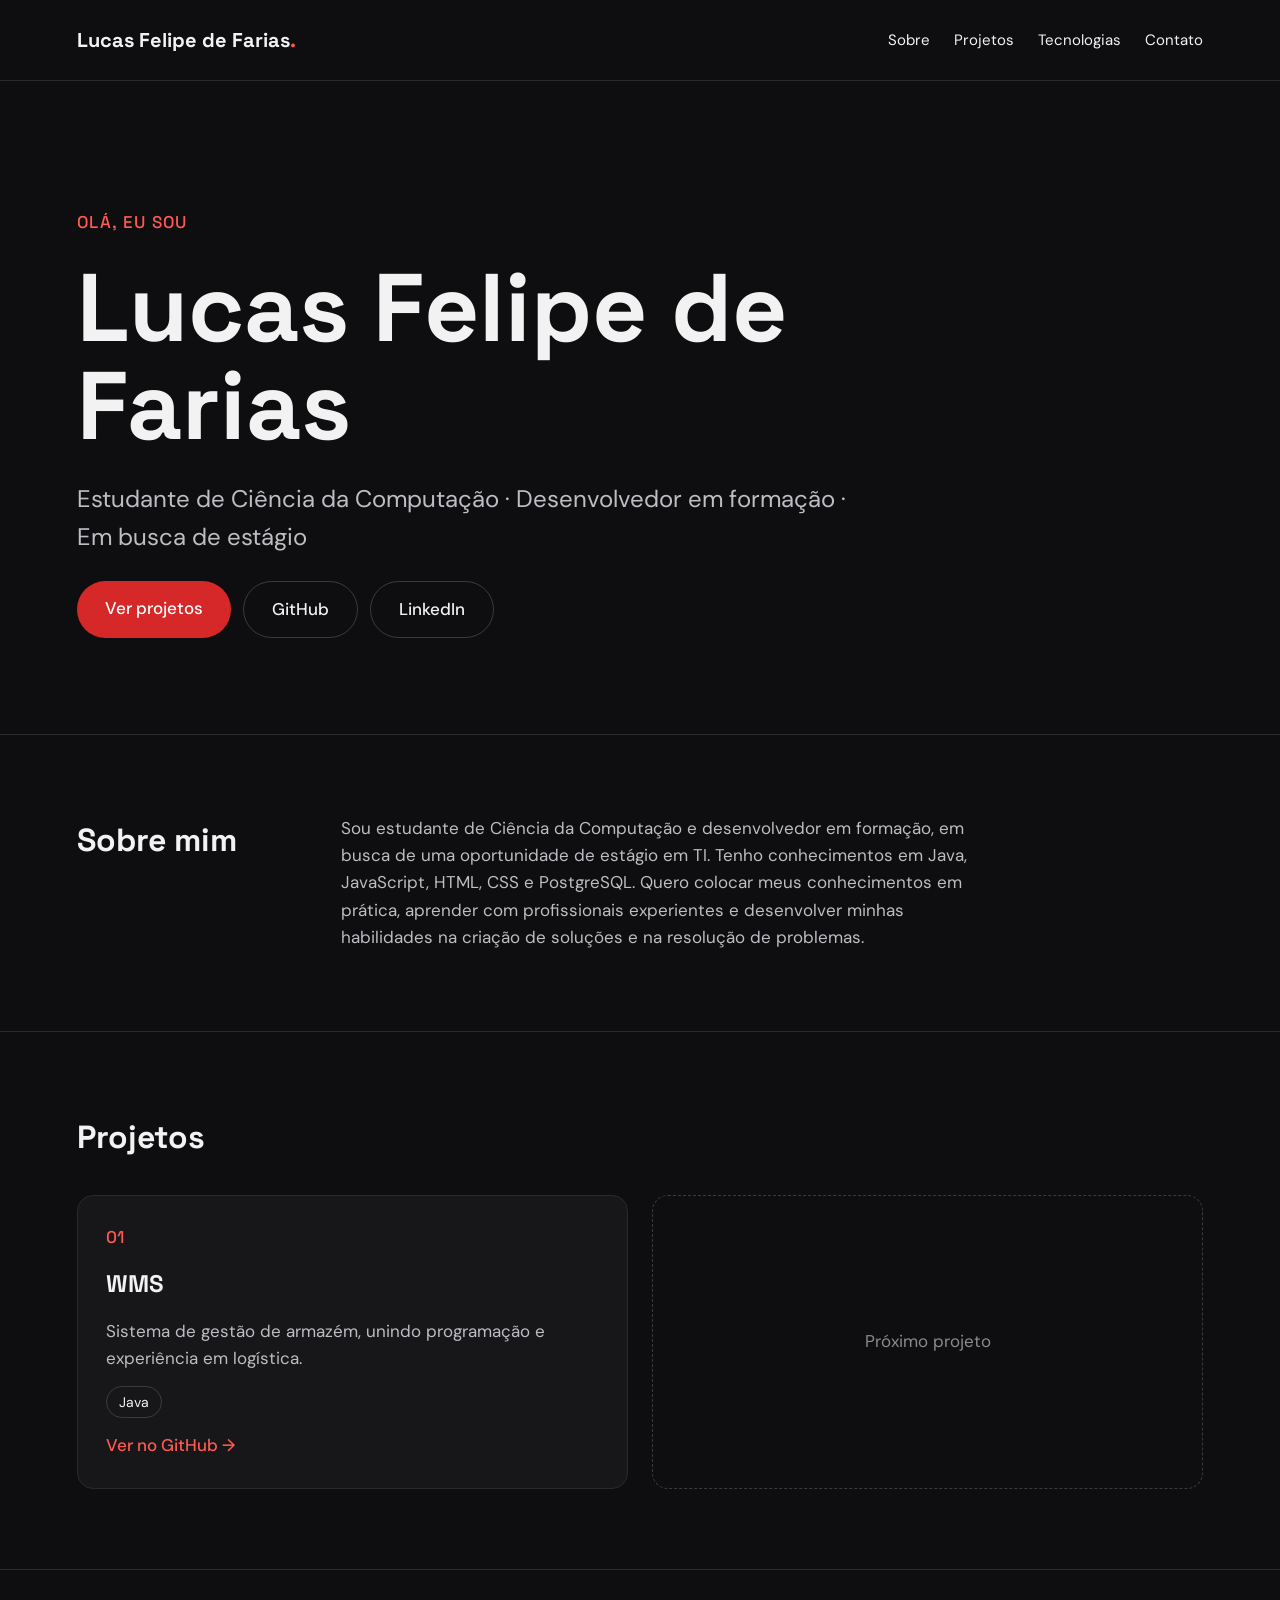
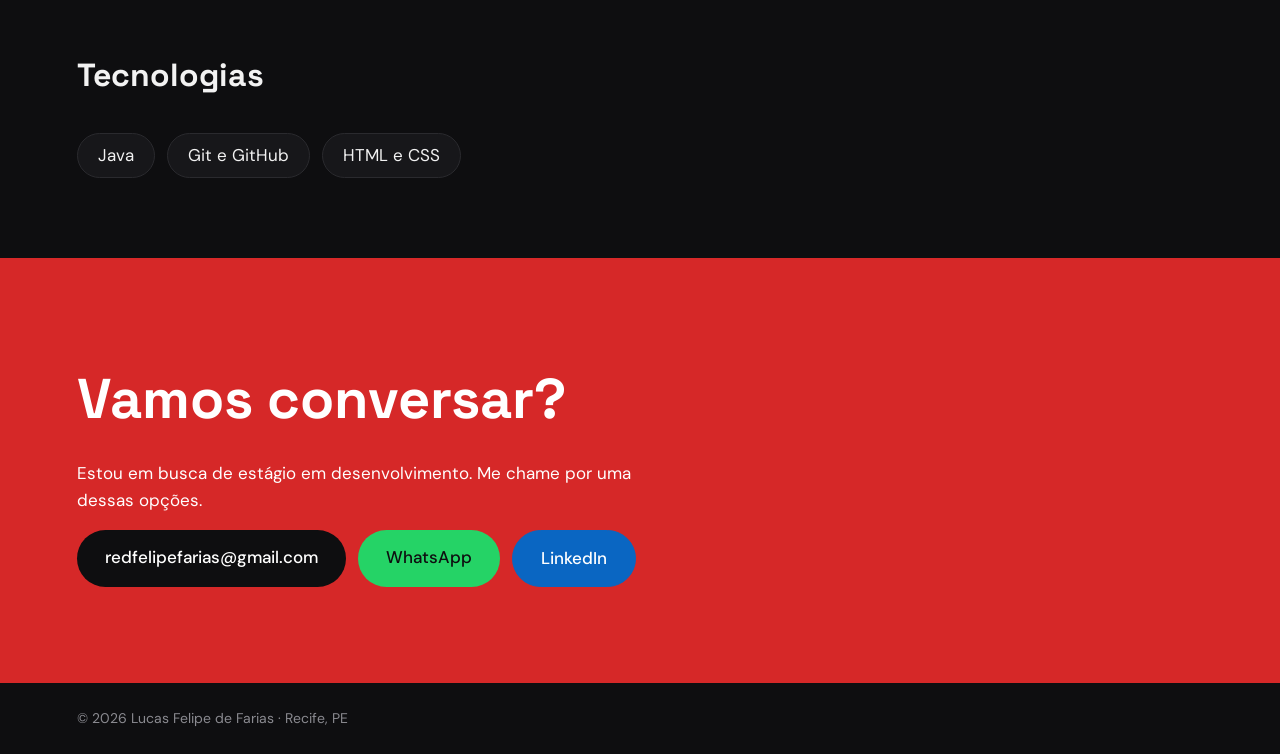
<file: index.html>
<!DOCTYPE html>
<html lang='pt-BR'>
<head>
  <meta charset='UTF-8'>
  <meta name='viewport' content='width=device-width, initial-scale=1'>
  <title>Lucas Felipe de Farias | Desenvolvedor em formação</title>
  <meta name='description' content='Estudante de Ciência da Computação em busca de estágio em desenvolvimento. Veja meus projetos.'>

  <meta property='og:type' content='website'>
  <meta property='og:title' content='Lucas Felipe de Farias | Desenvolvedor em formação'>
  <meta property='og:description' content='Veja meus projetos e entre em contato.'>

  <link rel='icon' href='img/favicon.svg' type='image/svg+xml'>

  <link rel='preconnect' href='https://fonts.googleapis.com'>
  <link rel='preconnect' href='https://fonts.gstatic.com' crossorigin>
  <link href='https://fonts.googleapis.com/css2?family=DM+Sans:wght@400;500&family=Space+Grotesk:wght@500;700&display=swap' rel='stylesheet'>

  <link rel='stylesheet' href='css/style.css'>
</head>
<body>

  <header class='topo'>
    <a class='logo' href='#inicio'>Lucas Felipe de Farias<span>.</span></a>
    <nav aria-label='Principal'>
      <ul class='menu'>
        <li><a href='#sobre'>Sobre</a></li>
        <li><a href='#projetos'>Projetos</a></li>
        <li><a href='#tecnologias'>Tecnologias</a></li>
        <li><a href='#contato'>Contato</a></li>
      </ul>
    </nav>
  </header>

  <main>

    <section class='hero' id='inicio'>
      <p class='hero__saudacao'>Olá, eu sou</p>
      <h1 class='hero__nome'>Lucas Felipe de Farias</h1>
      <p class='hero__descricao'>Estudante de Ciência da Computação · Desenvolvedor em formação · Em busca de estágio</p>
      <div class='botoes'>
        <a class='botao botao--cheio' href='#projetos'>Ver projetos</a>
        <a class='botao botao--contorno' href='https://github.com/redfelipefarias' target='_blank' rel='noopener noreferrer'>GitHub</a>
        <a class='botao botao--contorno' href='https://www.linkedin.com/in/lucasfelipefarias' target='_blank' rel='noopener noreferrer'>LinkedIn</a>
      </div>
    </section>

    <section class='secao sobre' id='sobre'>
      <h2>Sobre mim</h2>
      <p>Sou estudante de Ciência da Computação e desenvolvedor em formação, em busca de uma oportunidade de estágio em TI. Tenho conhecimentos em Java, JavaScript, HTML, CSS e PostgreSQL. Quero colocar meus conhecimentos em prática, aprender com profissionais experientes e desenvolver minhas habilidades na criação de soluções e na resolução de problemas.</p>
    </section>

    <section class='secao' id='projetos'>
      <h2>Projetos</h2>
      <div class='grade-projetos'>

        <article class='cartao'>
          <span class='cartao__numero'>01</span>
          <h3>WMS</h3>
          <p>Sistema de gestão de armazém, unindo programação e experiência em logística.</p>
          <ul class='etiquetas'>
            <li>Java</li>
          </ul>
          <a class='cartao__link' href='https://github.com/redfelipefarias/wms-red' target='_blank' rel='noopener noreferrer'>Ver no GitHub →</a>
        </article>

        <div class='cartao cartao--vazio'>Próximo projeto</div>

      </div>
    </section>

    <section class='secao' id='tecnologias'>
      <h2>Tecnologias</h2>
      <ul class='etiquetas etiquetas--grandes'>
        <li>Java</li>
        <li>Git e GitHub</li>
        <li>HTML e CSS</li>
      </ul>
    </section>

    <section class='contato' id='contato'>
      <h2>Vamos conversar?</h2>
      <p>Estou em busca de estágio em desenvolvimento. Me chame por uma dessas opções.</p>
      <div class='botoes'>
        <a class='botao botao--escuro' href='mailto:redfelipefarias@gmail.com'>redfelipefarias@gmail.com</a>
        <a class='botao botao--whatsapp' href='https://wa.me/5581986729312?text=Ol%C3%A1%2C%20vi%20seu%20portf%C3%B3lio.' target='_blank' rel='noopener noreferrer'>WhatsApp</a>
        <a class='botao botao--linkedin' href='https://www.linkedin.com/in/lucasfelipefarias' target='_blank' rel='noopener noreferrer'>LinkedIn</a>
      </div>
    </section>

  </main>

  <footer class='rodape'>
    © <span id='ano'>2026</span> Lucas Felipe de Farias · Recife, PE
  </footer>

  <script src='js/script.js'></script>
</body>
</html>
</file>
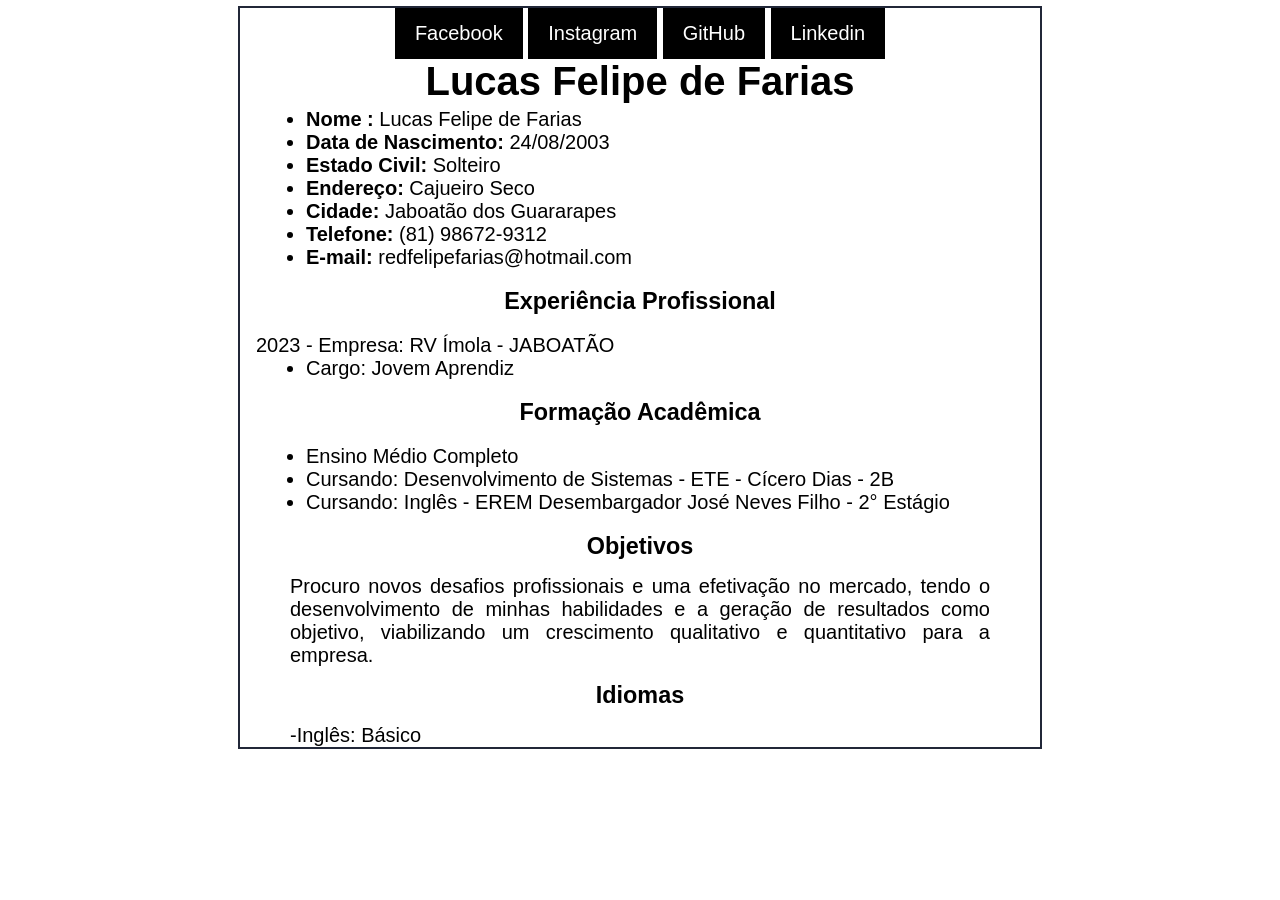
<file: curriculohtml.html>
<!DOCTYPE html>
<html>
  <head>
    <link rel="stylesheet" type="text/css" href="curriculocss.css">
    <title>Lucas Felipe</title>
  </head>
  <body>
    <div class="main_page">
      <div class="Informações">
        <div class="redes-sociais">
          <a href="https://www.facebook.com/profile.php?id=100005983998999" target="_blank">Facebook</a>
          <a href="https://www.instagram.com/redfelipefarias/" target="_blank">Instagram</a>
          <a href="https://github.com/redfelipefarias" target="_blank">GitHub</a>
          <a href="https://www.linkedin.com/in/lucas-felipe-94656a21a/" target="_blank">Linkedin</a>
        </div>
        <h1>Lucas Felipe de Farias</h1>
        <ul>
          <li><b>Nome :</b> Lucas Felipe de Farias</li>
          <li><b>Data de Nascimento:</b> 24/08/2003</li>
          <li><b>Estado Civil:</b> Solteiro</li>
          <li><b>Endereço:</b> Cajueiro Seco</li>
          <li><b>Cidade:</b> Jaboatão dos Guararapes</li>
          <li><b>Telefone:</b> (81) 98672-9312</li>
          <li><b>E-mail:</b> redfelipefarias@hotmail.com</li>
        </ul>
      </div>
      <main>
      <h3> Experiência Profissional</h3>
      <ul>
      2023	- Empresa:  RV Ímola - JABOATÃO
        <li>Cargo: Jovem Aprendiz
      </ul>
      <h3>Formação Acadêmica</h3>
      <ul>
        <li>Ensino Médio Completo</li>
        <li>Cursando: Desenvolvimento de Sistemas - ETE - Cícero Dias -  2B </li>
        <li>Cursando: Inglês - EREM Desembargador José Neves Filho - 2° Estágio </li>
      </ul>
      <h3>Objetivos </h3>
      <p> Procuro novos desafios profissionais e uma efetivação no mercado, tendo o desenvolvimento de minhas habilidades 
        e a geração de resultados como objetivo, viabilizando um crescimento qualitativo e quantitativo para a empresa. </p>

      <h3>Idiomas</h3>
      <p>-Inglês: Básico</p>
      </main>
    </div>
  </body>
</html>
</file>
<file: css/style.css>
/* ===== Variáveis ===== */
:root {
  --bg: #0E0E10;
  --card: #17171A;
  --borda: #2A2A2E;
  --borda-forte: #3A3A40;
  --texto: #F2F2F2;
  --texto-2: #BDBDC2;
  --texto-3: #8A8A90;
  --destaque: #FF5A52;
  --botao: #D62828;
  --fonte-titulo: 'Space Grotesk', sans-serif;
  --fonte-texto: 'DM Sans', sans-serif;
  --margem: clamp(20px, 6vw, 96px);
}

/* ===== Base ===== */
*, *::before, *::after { box-sizing: border-box; }
html { scroll-behavior: smooth; }

body {
  margin: 0;
  background: var(--bg);
  color: var(--texto);
  font-family: var(--fonte-texto);
  font-size: 17px;
  line-height: 1.6;
}

h1, h2, h3 { font-family: var(--fonte-titulo); margin: 0; }

a { color: inherit; text-decoration: none; }
a:hover { color: var(--destaque); }
a:focus-visible, button:focus-visible {
  outline: 2px solid var(--destaque);
  outline-offset: 3px;
}

.secao {
  padding: clamp(48px, 7vw, 80px) var(--margem);
  border-top: 1px solid var(--borda);
}
.secao h2 { font-size: 32px; margin-bottom: 32px; }

/* ===== Menu ===== */
.topo {
  display: flex;
  flex-wrap: wrap;
  justify-content: space-between;
  align-items: center;
  gap: 16px;
  padding: 24px var(--margem);
  border-bottom: 1px solid var(--borda);
}
.logo { font-family: var(--fonte-titulo); font-weight: 700; font-size: 20px; }
.logo span { color: var(--destaque); }
.menu {
  display: flex;
  flex-wrap: wrap;
  gap: 24px;
  list-style: none;
  margin: 0;
  padding: 0;
  font-size: 15px;
}
.menu a.ativo { color: var(--destaque); }

/* ===== Hero e botões ===== */
.hero {
  display: flex;
  flex-direction: column;
  gap: 24px;
  max-width: 960px;
  padding: clamp(56px, 10vw, 128px) var(--margem) clamp(56px, 8vw, 96px);
}
.hero__saudacao {
  margin: 0;
  color: var(--destaque);
  font-family: var(--fonte-titulo);
  font-weight: 500;
  letter-spacing: 0.08em;
  text-transform: uppercase;
}
.hero__nome { font-size: clamp(44px, 8vw, 96px); line-height: 1.02; }
.hero__descricao {
  margin: 0;
  font-size: clamp(18px, 2.4vw, 24px);
  color: var(--texto-2);
}

.botoes { display: flex; flex-wrap: wrap; gap: 12px; }
.botao {
  display: inline-block;
  padding: 14px 28px;
  border-radius: 999px;
  font-weight: 500;
}
.botao--cheio { background: var(--botao); color: #fff; }
.botao--cheio:hover { background: #B81F1F; color: #fff; }
.botao--contorno { border: 1px solid var(--borda-forte); }
.botao--contorno:hover { border-color: var(--destaque); }

/* ===== Sobre ===== */
.sobre { display: flex; flex-wrap: wrap; gap: 32px 64px; }
.sobre h2 { min-width: 200px; margin-bottom: 0; }
.sobre p {
  flex: 1;
  min-width: 260px;
  max-width: 640px;
  margin: 0;
  color: var(--texto-2);
}

/* ===== Projetos ===== */
.grade-projetos {
  display: grid;
  grid-template-columns: repeat(auto-fit, minmax(280px, 1fr));
  gap: 24px;
}
.cartao {
  display: flex;
  flex-direction: column;
  gap: 14px;
  padding: 28px;
  background: var(--card);
  border: 1px solid var(--borda);
  border-radius: 16px;
}
.cartao h3 { font-size: 24px; }
.cartao p { margin: 0; color: var(--texto-2); }
.cartao__numero { color: var(--destaque); font-family: var(--fonte-titulo); font-weight: 500; }
.cartao__link { margin-top: auto; color: var(--destaque); font-weight: 500; }
.cartao__link:hover { text-decoration: underline; }
.cartao--vazio {
  align-items: center;
  justify-content: center;
  min-height: 160px;
  background: transparent;
  border-style: dashed;
  border-color: var(--borda-forte);
  color: var(--texto-3);
}

/* ===== Etiquetas (projetos e tecnologias) ===== */
.etiquetas {
  display: flex;
  flex-wrap: wrap;
  gap: 8px;
  list-style: none;
  margin: 0;
  padding: 0;
}
.etiquetas li {
  padding: 4px 12px;
  border: 1px solid var(--borda-forte);
  border-radius: 999px;
  font-size: 14px;
}
.etiquetas--grandes { gap: 12px; }
.etiquetas--grandes li {
  padding: 8px 20px;
  background: var(--card);
  border-color: var(--borda);
  font-size: 17px;
}

/* ===== Contato ===== */
.contato {
  display: flex;
  flex-direction: column;
  gap: 16px;
  padding: clamp(56px, 8vw, 96px) var(--margem);
  background: var(--botao);
  color: #fff;
}
.contato h2 { font-size: clamp(32px, 5vw, 56px); }
.contato p { margin: 0; max-width: 560px; }
.botao--escuro { background: var(--bg); color: #fff; }
.botao--linkedin { background: #0A66C2; border: 1px solid #0A66C2; color: #fff; }
.contato a.botao--linkedin:hover { background: #004182; border-color: #004182; color: #fff; opacity: 1; }
.contato a:hover { color: #fff; opacity: 0.85; }

/* ===== Rodapé ===== */
.rodape {
  padding: 24px var(--margem);
  color: var(--texto-3);
  font-size: 14px;
}

/* ===== Botão do WhatsApp (na faixa de contato) ===== */
.botao--whatsapp { background: #25D366; color: #0E0E10; }
.contato a.botao--whatsapp:hover { background: #1EBE5A; color: #0E0E10; opacity: 1; }

/* ===== Celular (sempre por último) ===== */
@media (max-width: 600px) {
  .topo { justify-content: center; text-align: center; }
  .menu { justify-content: center; }
  .botoes .botao { width: 100%; text-align: center; }
  .secao h2 { font-size: 28px; }
}
</file>
<file: curriculocss.css>
* {
    margin: 0px 0px 0px 0px;
    padding: 0px 0px 0px 0px;
  }
  
  body, html {
    padding: 3px 3px 3px 3px;
  
    background-color: #ffffff;
  
    font-family: Verdana, sans-serif;
    font-size: 15pt;
    text-align: center;
  }
  
  div.main_page {
    position: relative;
    display: table;
  
    width: 800px;
  
    margin-bottom: 3px;
    margin-left: auto;
    margin-right: auto;
    padding: 0px 0px 0px 0px;
  
    border-width: 2px;
    border-color: #212738;
    border-style: solid;
    background-color: #FFFFFF;
    text-align: center;
  }
  
  div.redes-sociais{
    display: inline;
  }
  
  a:link, a:visited {
    background-color: #000000;
    color: white;
    padding: 14px 20px;
    text-align: center;
    text-decoration: none;
    display: inline-block;
  }
  
  a:hover, a:active {
    background-color: #958997;
  }
  
  ul {
      padding: 4px 8px 4px 16px;
      text-align: left;
  }
  li{
    margin-left: 50px;
  }
  
  h1{
    text-align: #000000;
  }
  
  h2{
    text-align: left;
  }
  
  h3{
    color: #000000;
    padding-top: 15px;
    Padding-bottom: 15px;
  }
  
  p{
    text-align: justify;
    padding-left: 50px;
    padding-right: 50px;
  }
</file>
